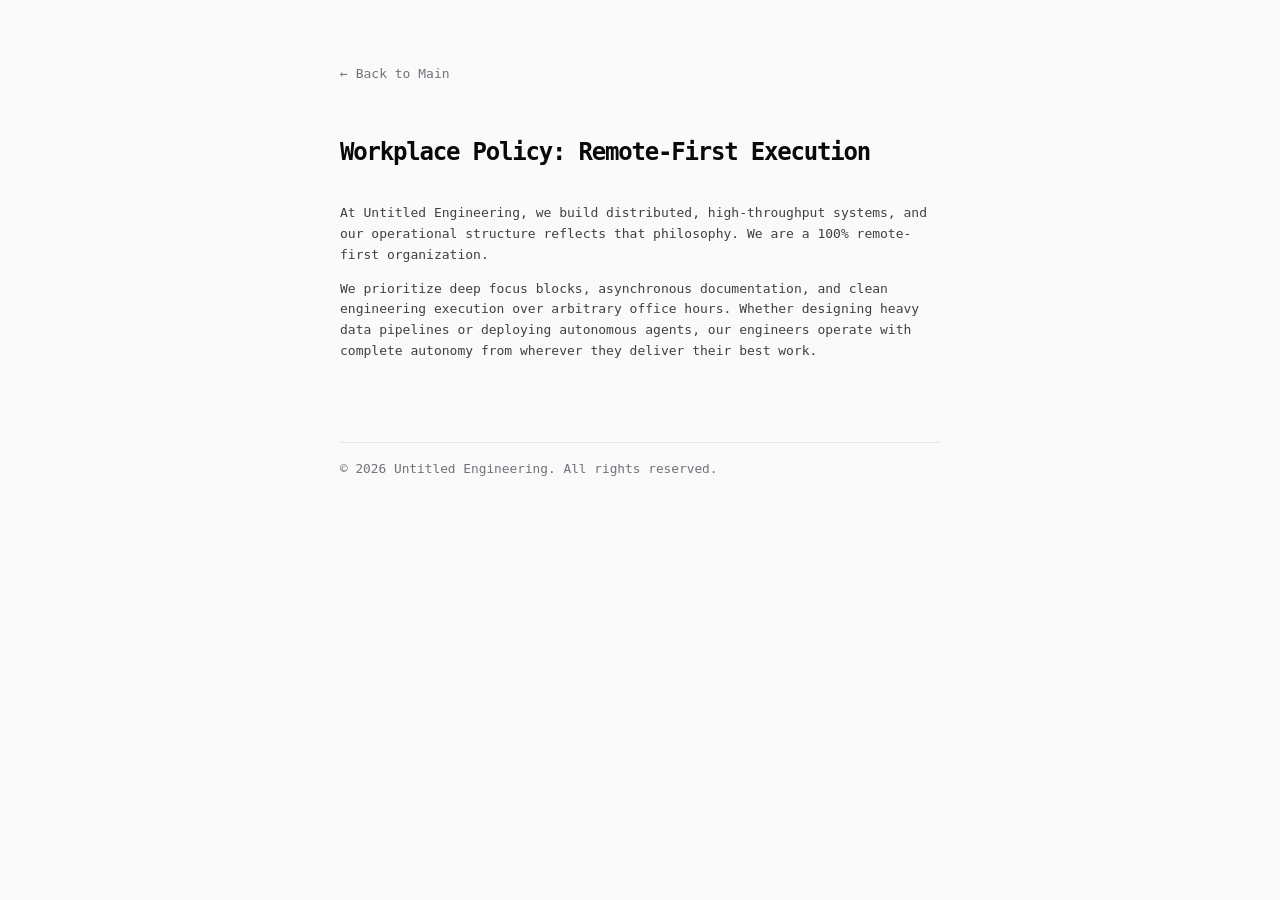
<file: workplace.html>
<!DOCTYPE html>
<html lang="en">
<head>
    <meta charset="UTF-8">
    <meta name="viewport" content="width=device-width, initial-scale=1.0">
    <title>Workplace Policy | Untitled Engineering</title>
    <link rel="icon" type="image/png" href="favicon.png">
</head>
<body style="background-color: #fafafa; color: #3f3f46; font-family: monospace; padding: 4rem 2rem; max-width: 600px; margin: 0 auto; line-height: 1.6;">
    <header style="margin-bottom: 3rem;">
        <a href="index.html" style="color: #71717a; text-decoration: none;">← Back to Main</a>
    </header>
    <main>
        <h1 style="color: #09090b; font-size: 1.5rem; letter-spacing: -0.05em; margin-bottom: 2rem;">Workplace Policy: Remote-First Execution</h1>
        <p>At Untitled Engineering, we build distributed, high-throughput systems, and our operational structure reflects that philosophy. We are a 100% remote-first organization.</p>
        <p>We prioritize deep focus blocks, asynchronous documentation, and clean engineering execution over arbitrary office hours. Whether designing heavy data pipelines or deploying autonomous agents, our engineers operate with complete autonomy from wherever they deliver their best work.</p>
    </main>
    <footer style="margin-top: 5rem; border-top: 1px solid #e4e4e7; padding-top: 1rem; color: #71717a; font-size: 0.8rem;">
        &copy; 2026 Untitled Engineering. All rights reserved.
    </footer>
</body>
</html>
</file>
